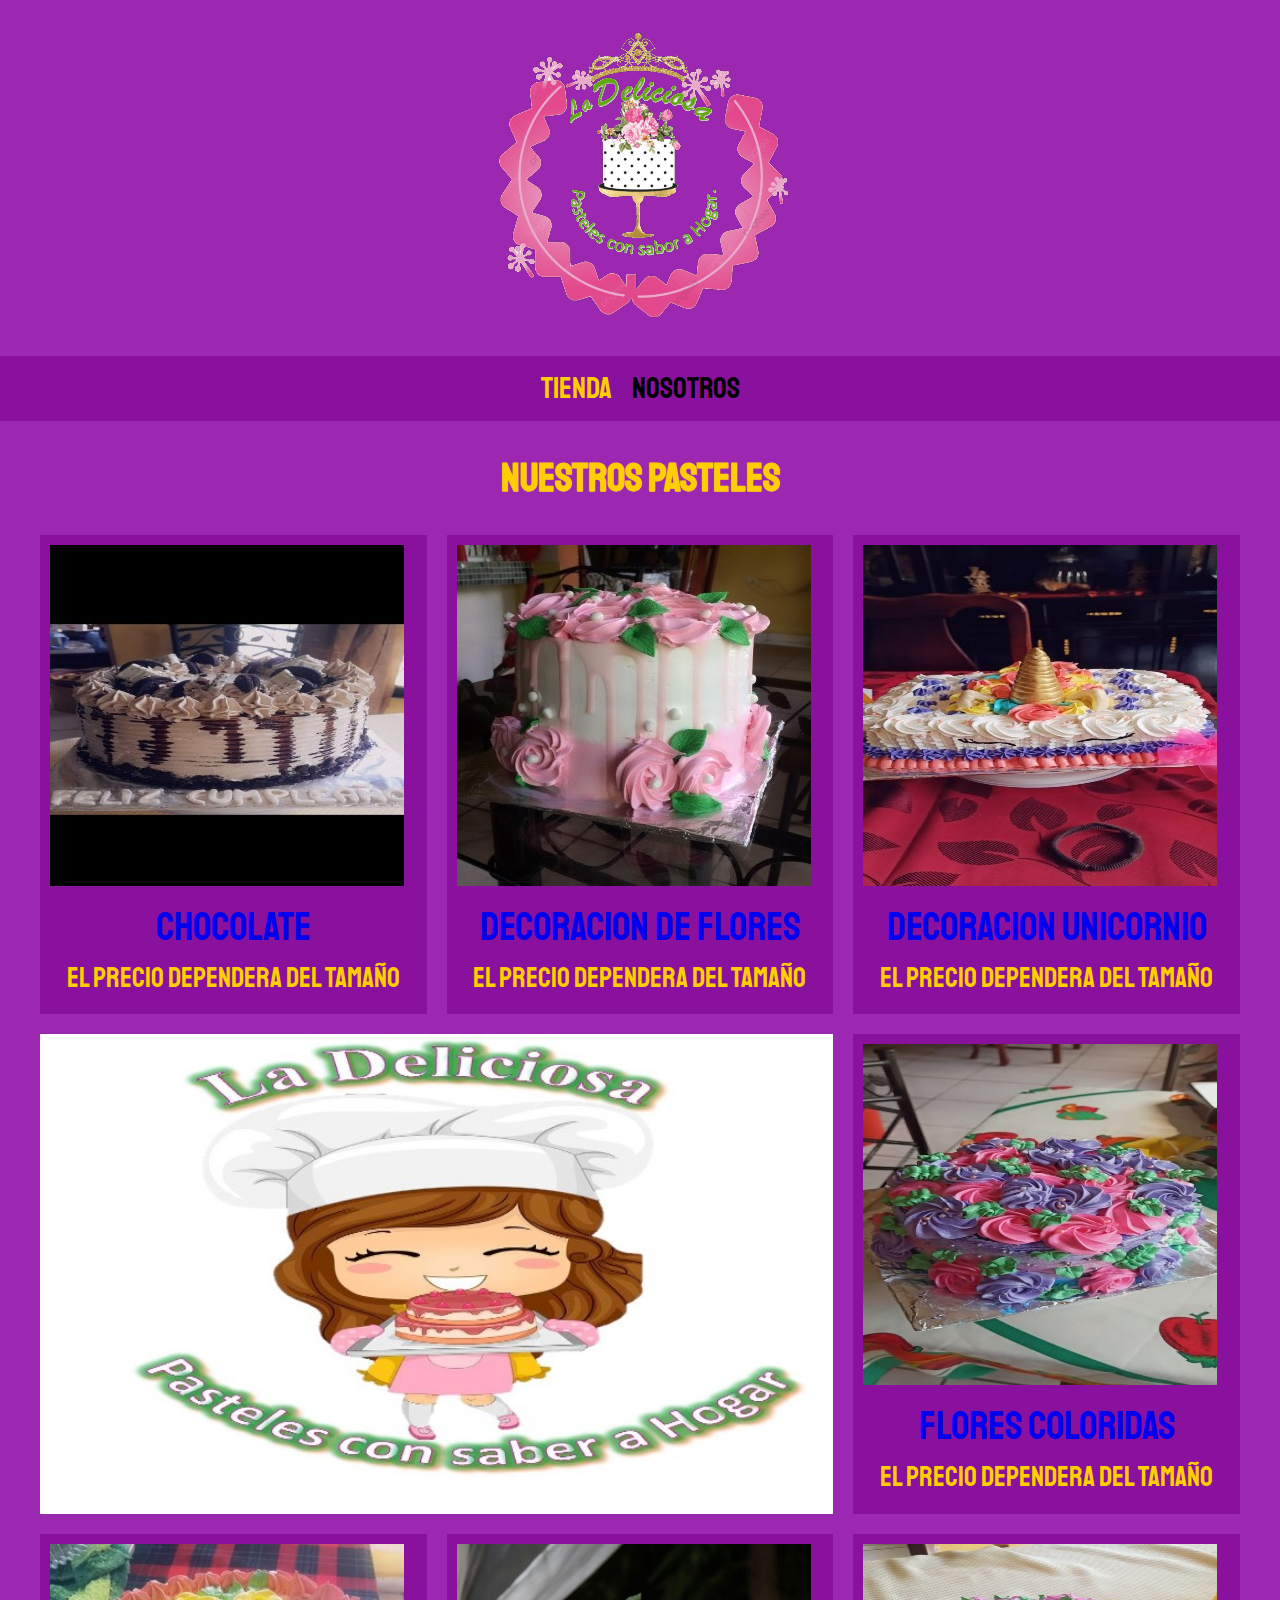
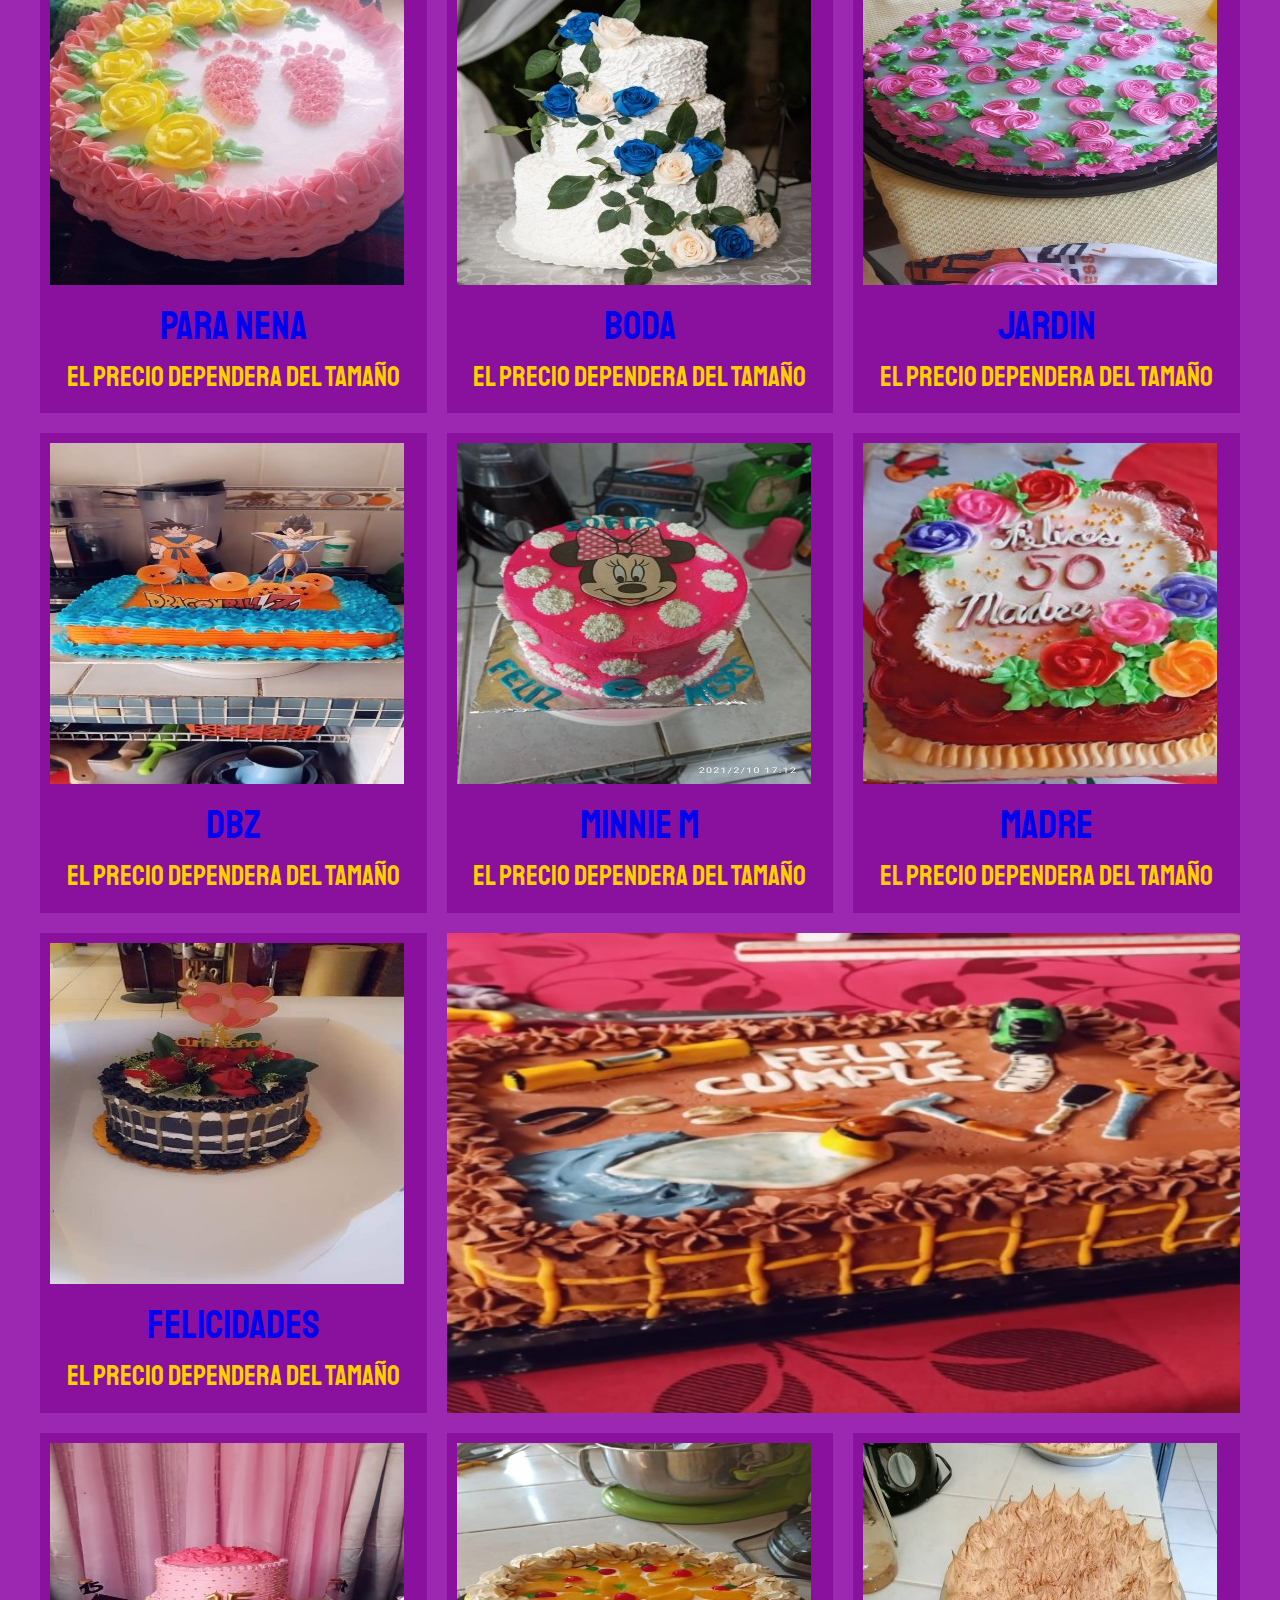
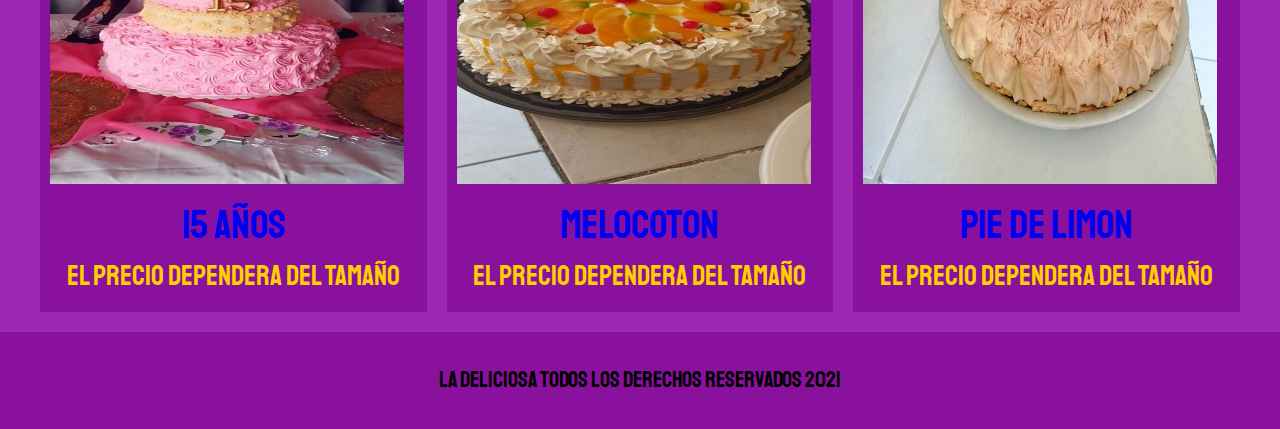
<file: FrontEndStore_inicio/index.html>
<!DOCTYPE html>
<html lang="en">
<head>
    <meta charset="UTF-8">
    <meta http-equiv="X-UA-Compatible" content="IE=edge">
    <meta name="viewport" content="width=device-width, initial-scale=1.0">
    <title>La Deliciosa</title>
    <link rel="preconnect" href="https://fonts.gstatic.com">
    <link href="https://fonts.googleapis.com/css2?family=Staatliches&display=swap" rel="stylesheet">
    <link rel="stylesheet" href="css/normalize.css">
    <link rel="stylesheet" href="css/style.css">
</head>
<body>
    <header class="header">
        <!--Logotipo de la pagina-->
        <a href="index.html">
                <img class="header__logo" src="img/logo.png" alt="logotipo">
        </a>
    </header>
    <!--Navegacion-->
    <nav class="navegacion">
        <a class="navegacion__enlace navegacion__enlace--activo" href="index.html">Tienda</a>
        <a class="navegacion__enlace" href="nosotros.html">Nosotros</a>
    </nav>
    <main class="contenedor">
        <h1>
          Nuestros Pasteles  
        </h1>
        <div class="grid">
            <div class="pasteles">
                <a href="pasteles.html">
                    <img class="pasteles__imagen" src="img/1.jpg" alt="Pastel">
                    <div class="pasteles__informacion">
                        <p class="pasteles__nombre">Chocolate</p>
                        <p class="pasteles__precio">El precio dependera del Tamaño</p>
                    </div>
                </a>
            </div> <!--Este es el final d ela clase de pasteles-->
            <div class="pasteles">
                <a href="pasteles.html">
                    <img class="pasteles__imagen" src="img/2.jpg" alt="Pastel">
                    <div class="pasteles__informacion">
                        <p class="pasteles__nombre">Decoracion De Flores</p>
                        <p class="pasteles__precio">El precio dependera del Tamaño</p>
                    </div>
                </a>
            </div> <!--Este es el final d ela clase de pasteles-->
            <div class="pasteles">
                <a href="pasteles.html">
                    <img class="pasteles__imagen" src="img/3.jpg" alt="Pastel">
                    <div class="pasteles__informacion">
                        <p class="pasteles__nombre">Decoracion Unicornio</p>
                        <p class="pasteles__precio">El precio dependera del Tamaño</p>
                    </div>
                </a>
            </div> <!--Este es el final d ela clase de pasteles-->
            <div class="pasteles">
                <a href="pasteles.html">
                    <img class="pasteles__imagen" src="img/4.jpg" alt="Pastel">
                    <div class="pasteles__informacion">
                        <p class="pasteles__nombre">Flores Coloridas</p>
                        <p class="pasteles__precio">El precio dependera del Tamaño</p>
                    </div>
                </a>
            </div> <!--Este es el final d ela clase de pasteles-->
            <div class="pasteles">
                <a href="pasteles.html">
                    <img class="pasteles__imagen" src="img/5.jpg" alt="Pastel">
                    <div class="pasteles__informacion">
                        <p class="pasteles__nombre">Para Nena</p>
                        <p class="pasteles__precio">El precio dependera del Tamaño</p>
                    </div>
                </a>
            </div> <!--Este es el final d ela clase de pasteles-->
            <div class="pasteles">
                <a href="pasteles.html">
                    <img class="pasteles__imagen" src="img/6.jpg" alt="Pastel">
                    <div class="pasteles__informacion">
                        <p class="pasteles__nombre">Boda</p>
                        <p class="pasteles__precio">El precio dependera del Tamaño</p>
                    </div>
                </a>
            </div> <!--Este es el final d ela clase de pasteles-->
            <div class="pasteles">
                <a href="pasteles.html">
                    <img class="pasteles__imagen" src="img/7.jpg" alt="Pastel">
                    <div class="pasteles__informacion">
                        <p class="pasteles__nombre">Jardin</p>
                        <p class="pasteles__precio">El precio dependera del Tamaño</p>
                    </div>
                </a>
            </div> <!--Este es el final d ela clase de pasteles-->
            <div class="pasteles">
                <a href="pasteles.html">
                    <img class="pasteles__imagen" src="img/8.jpg" alt="Pastel">
                    <div class="pasteles__informacion">
                        <p class="pasteles__nombre">DBZ</p>
                        <p class="pasteles__precio">El precio dependera del Tamaño</p>
                    </div>
                </a>
            </div> <!--Este es el final d ela clase de pasteles-->
            <div class="pasteles">
                <a href="pasteles.html">
                    <img class="pasteles__imagen" src="img/9.jpg" alt="Pastel">
                    <div class="pasteles__informacion">
                        <p class="pasteles__nombre">Minnie M</p>
                        <p class="pasteles__precio">El precio dependera del Tamaño</p>
                    </div>
                </a>
            </div> <!--Este es el final d ela clase de pasteles-->
            <div class="pasteles">
                <a href="pasteles.html">
                    <img class="pasteles__imagen" src="img/10.jpg" alt="Pastel">
                    <div class="pasteles__informacion">
                        <p class="pasteles__nombre">Madre</p>
                        <p class="pasteles__precio">El precio dependera del Tamaño</p>
                    </div>
                </a>
            </div> <!--Este es el final d ela clase de pasteles-->
            <div class="pasteles">
                <a href="pasteles.html">
                    <img class="pasteles__imagen" src="img/11.jpg" alt="Pastel">
                    <div class="pasteles__informacion">
                        <p class="pasteles__nombre">Felicidades</p>
                        <p class="pasteles__precio">El precio dependera del Tamaño</p>
                    </div>
                </a>
            </div> <!--Este es el final d ela clase de pasteles-->
            <div class="pasteles">
                <a href="pasteles.html">
                    <img class="pasteles__imagen" src="img/12.jpg" alt="Pastel">
                    <div class="pasteles__informacion">
                        <p class="pasteles__nombre">15 Años </p>
                        <p class="pasteles__precio">El precio dependera del Tamaño</p>
                    </div>
                </a>
            </div> <!--Este es el final d ela clase de pasteles-->
            <div class="pasteles">
                <a href="pasteles.html">
                    <img class="pasteles__imagen" src="img/13.jpg" alt="Pastel">
                    <div class="pasteles__informacion">
                        <p class="pasteles__nombre">Melocoton</p>
                        <p class="pasteles__precio">El precio dependera del Tamaño</p>
                    </div>
                </a>
            </div> <!--Este es el final d ela clase de pasteles-->
            <div class="pasteles">
                <a href="pasteles.html">
                    <img class="pasteles__imagen" src="img/14.jpg" alt="Pastel">
                    <div class="pasteles__informacion">
                        <p class="pasteles__nombre">Pie de Limon</p>
                        <p class="pasteles__precio">El precio dependera del Tamaño</p>
                    </div>
                </a>
            </div> <!--Este es el final d ela clase de pasteles-->

            <div class="grafico grafico--pasteles"></div>
            <div class="grafico grafico--node"></div>
        </div>
        
    </main>

    <footer class="footer">
        <p class="footer__texto">La Deliciosa Todos los derechos reservados 2021</p>
    </footer>

</body>
</html>
</file>
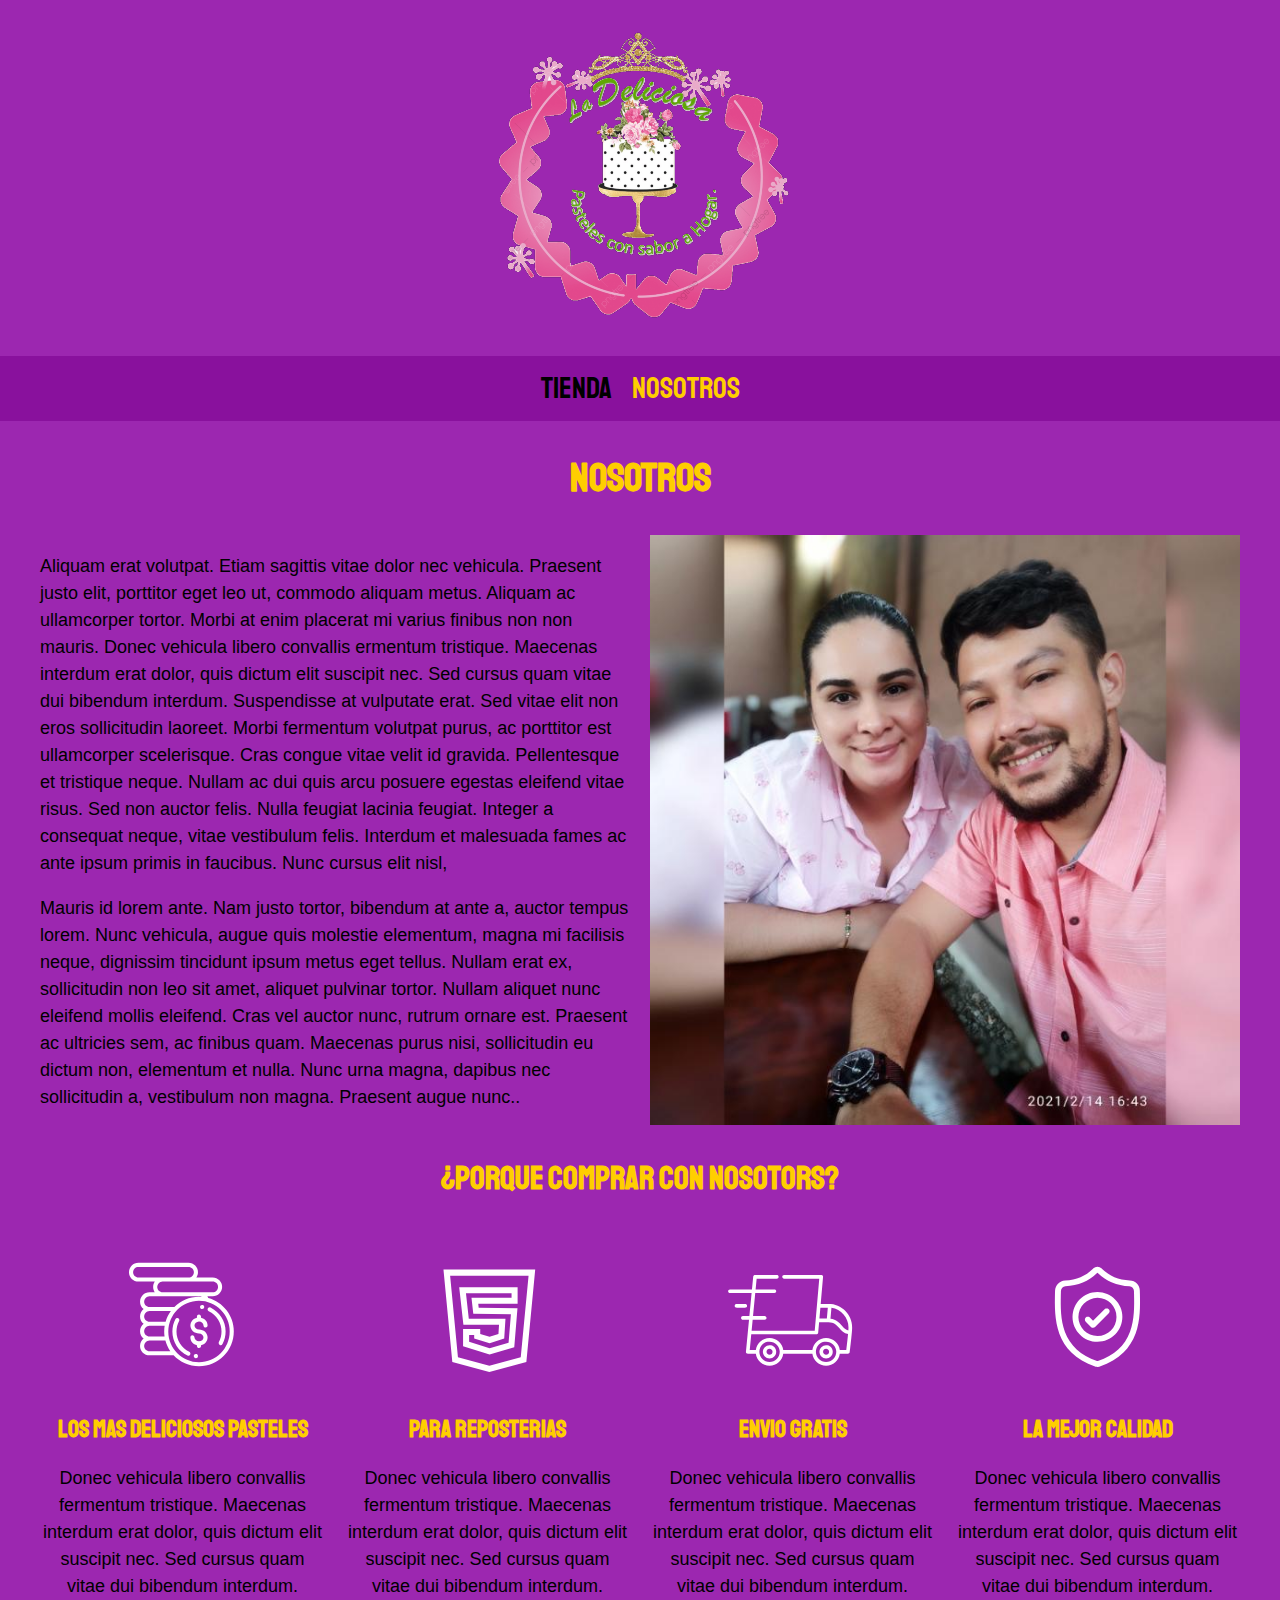
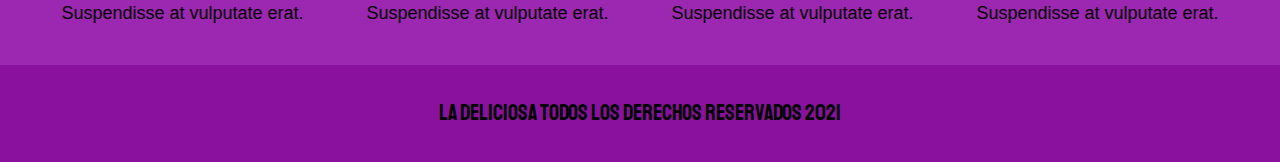
<file: FrontEndStore_inicio/nosotros.html>
<!DOCTYPE html>
<html lang="en">
<head>
    <meta charset="UTF-8">
    <meta http-equiv="X-UA-Compatible" content="IE=edge">
    <meta name="viewport" content="width=device-width, initial-scale=1.0">
    <title>La Deliciosa</title>
    <link rel="preconnect" href="https://fonts.gstatic.com">
    <link href="https://fonts.googleapis.com/css2?family=Staatliches&display=swap" rel="stylesheet">
    <link rel="stylesheet" href="css/normalize.css">
    <link rel="stylesheet" href="css/style.css">
</head>
<body>
    <header class="header">
        <!--Logotipo de la pagina-->
        <a href="index.html">
                <img class="header__logo" src="img/logo.png" alt="logotipo">
        </a>
    </header>
    <!--Navegacion-->
    <nav class="navegacion">
        <a class="navegacion__enlace " href="index.html">Tienda</a>
        <a class="navegacion__enlace navegacion__enlace--activo" href="nosotros.html">Nosotros</a>
    </nav>
    <main class="contenedor">
        <h1> Nosotros</h1>
        <div class="nosotros">
        <div class="nosotros__contenido">
             <p>Aliquam erat volutpat. Etiam sagittis vitae dolor nec vehicula. Praesent justo elit, 
                porttitor eget leo ut, commodo aliquam metus. Aliquam ac ullamcorper tortor. 
                Morbi at enim placerat mi varius finibus non non mauris. Donec vehicula libero convallis 
                ermentum tristique. Maecenas interdum erat dolor, quis dictum elit suscipit nec. 
                Sed cursus quam vitae dui bibendum interdum. Suspendisse at vulputate erat. 
                Sed vitae elit non eros sollicitudin laoreet. Morbi fermentum volutpat purus, 
                ac porttitor est ullamcorper scelerisque. Cras congue vitae velit id gravida.
                Pellentesque et tristique neque. Nullam ac dui quis arcu posuere egestas eleifend vitae risus. 
                Sed non auctor felis. Nulla feugiat lacinia feugiat. Integer a consequat neque, vitae vestibulum 
                felis. Interdum et malesuada fames ac ante ipsum primis in faucibus. Nunc cursus elit nisl, 
            </p>
            <p>
                Mauris id lorem ante. Nam justo tortor, bibendum at ante a, auctor tempus lorem. Nunc vehicula, 
                augue quis molestie elementum, magna mi facilisis neque, dignissim tincidunt ipsum metus eget tellus. 
                Nullam erat ex, sollicitudin non leo sit amet, aliquet pulvinar tortor. Nullam aliquet nunc eleifend 
                mollis eleifend. Cras vel auctor nunc, rutrum ornare est. Praesent ac ultricies sem, ac finibus quam. 
                Maecenas purus nisi, sollicitudin eu dictum non, elementum et nulla. Nunc urna magna, dapibus nec 
                sollicitudin a, vestibulum non magna. Praesent augue nunc..
            </p>
           
           
        </div>
         <img class="nosotros__imagen" src="img/joyce.jpeg" alt="imagen nosotros">
        </div>

    </main>

    <section class="contenedor comprar">
        <h2 class="comprar__titulo">¿Porque comprar con nosotors?</h2>

        <div class="bloques">
            <div class="bloque">
                <img class="bloque__imagen" src="img/icono_1.png" alt="porque comprar">
                <h3 class="bloque__titulo">Los mas Deliciosos Pasteles</h3>
                <p>Donec vehicula libero convallis fermentum tristique. Maecenas interdum erat dolor, 
                    quis dictum elit suscipit nec. Sed cursus quam vitae dui bibendum interdum. 
                    Suspendisse at vulputate erat.</p>
            </div><!--este es un bloque-->

            <div class="bloque">
                <img class="bloque__imagen" src="img/icono_2.png" alt="porque comprar">
                <h3 class="bloque__titulo">Para Reposterias</h3>
                <p>Donec vehicula libero convallis fermentum tristique. Maecenas interdum erat dolor, 
                    quis dictum elit suscipit nec. Sed cursus quam vitae dui bibendum interdum. 
                    Suspendisse at vulputate erat.</p>
            </div><!--este es un bloque-->

            <div class="bloque">
                <img class="bloque__imagen" src="img/icono_3.png" alt="porque comprar">
                <h3 class="bloque__titulo">Envio Gratis</h3>
                <p>Donec vehicula libero convallis fermentum tristique. Maecenas interdum erat dolor, 
                    quis dictum elit suscipit nec. Sed cursus quam vitae dui bibendum interdum. 
                    Suspendisse at vulputate erat.</p>
            </div><!--este es un bloque-->

            <div class="bloque">
                <img class="bloque__imagen" src="img/icono_4.png" alt="porque comprar">
                <h3 class="bloque__titulo">La Mejor Calidad</h3>
                <p>Donec vehicula libero convallis fermentum tristique. Maecenas interdum erat dolor, 
                    quis dictum elit suscipit nec. Sed cursus quam vitae dui bibendum interdum. 
                    Suspendisse at vulputate erat.</p>
            </div><!--este es un bloque-->

        </div><!--este son bloques-->
    </section>

    <footer class="footer">
        <p class="footer__texto">La Deliciosa Todos los derechos reservados 2021</p>
    </footer>

</body>
</html>
</file>
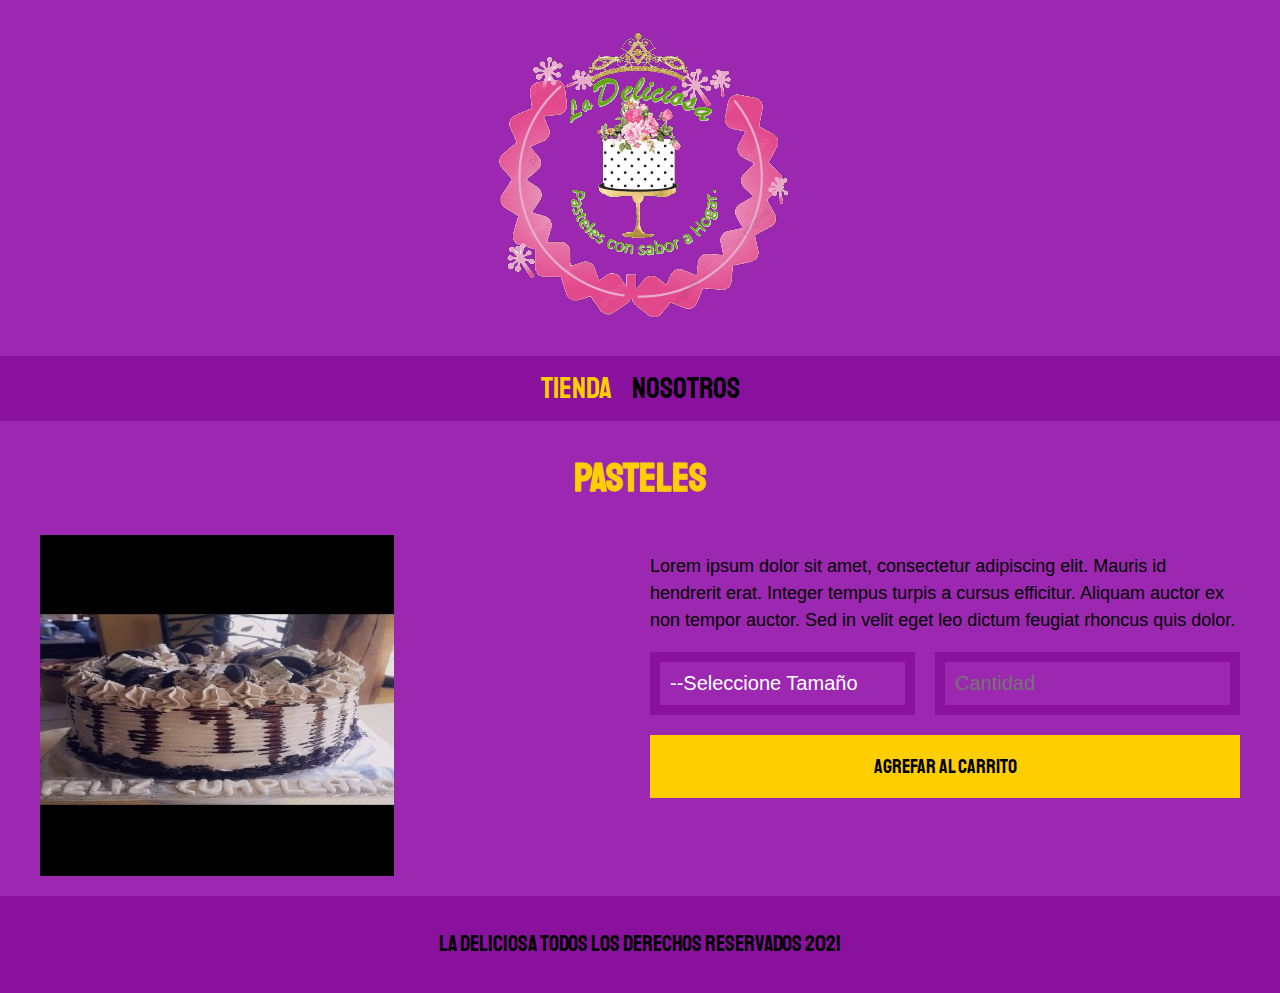
<file: FrontEndStore_inicio/pasteles.html>
<!DOCTYPE html>
<html lang="en">
<head>
    <meta charset="UTF-8">
    <meta http-equiv="X-UA-Compatible" content="IE=edge">
    <meta name="viewport" content="width=device-width, initial-scale=1.0">
    <title>La Deliciosa</title>
    <link rel="preconnect" href="https://fonts.gstatic.com">
    <link href="https://fonts.googleapis.com/css2?family=Staatliches&display=swap" rel="stylesheet">
    <link rel="stylesheet" href="css/normalize.css">
    <link rel="stylesheet" href="css/style.css">
</head>
<body>
    <header class="header">
        <!--Logotipo de la pagina-->
        <a href="index.html">
                <img class="header__logo" src="img/logo.png" alt="logotipo">
        </a>
    </header>
    <!--Navegacion-->
    <nav class="navegacion">
        <a class="navegacion__enlace navegacion__enlace--activo" href="index.html">Tienda</a>
        <a class="navegacion__enlace" href="nosotros.html">Nosotros</a>
    </nav>
    <main class="contenedor">
        <h1> Pasteles  </h1>
        
        <div class="pasteless">
            <img class="pasteless__imagen" src="img/1.jpg" alt="imagen del pastel">
            
            <div class="pasteless__contenido">
                <p>Lorem ipsum dolor sit amet, consectetur adipiscing elit. 
                    Mauris id hendrerit erat. Integer tempus turpis a cursus 
                    efficitur. Aliquam auctor ex non tempor auctor. Sed in 
                    velit eget leo dictum feugiat rhoncus quis dolor.</p>
                   
                    <form class="formulario">
                        <select class="formulario__campo">
                            <option disabled selected>--Seleccione Tamaño</option>
                            <option>Pequeño</option>
                            <option>Mediano</option>
                            <option>Grande</option>
                        </select>
                        <input class="formulario__campo" type="number" placeholder="Cantidad" min="1">
                        <input class="formulario__submit" type="submit" value="Agrefar al carrito">
                    </form>

            </div>

        </div>

    </main>

    <footer class="footer">
        <p class="footer__texto">La Deliciosa Todos los derechos reservados 2021</p>
    </footer>

</body>
</html>
</file>
<file: FrontEndStore_inicio/css/style.css>
/*Valores para reutilizar en todo el diseño de la pagina web*/
:root{
    --primario: #9C27B0;
    --primarioOscuro: #89119D;
    --secundario: #FFCE00;
    --secundarioOscuro: rgb(233, 187, 2);
    --blanco: #FFF;
    --negro: #000; 

    --fuenteprincipal: 'Staatliches', cursive;  
}
/**/
html {
    box-sizing: border-box;
    font-size: 62.5%;
  }
  *, *:before, *:after {
    box-sizing: inherit;
  }
  /*globales*/
body{
      background-color: var(--primario); /*Color de fondo*/
      font-size: 1.6rem;
      line-height: 1.5; /*interlineado*/
  }
  /*Parrafos*/
  p{
      font-size: 1.8rem;
      font-family: Arial, Helvetica, sans-serif; /*estilo de la letra*/
      color: var(--letras);
  }  
  /*Enlaces*/
  a{
      text-decoration: none; /*quitar interlineado*/
  }
  /*Imagenes*/
  img{
     max-width: 100%;
  }
  /*Contenedor*/
  .contenedor{
      max-width: 120rem;
      margin: 0 auto;
  }
  /*HTextos*/
  h1, h2, h3{
      text-align: center;
      color: var(--secundario);
      font-family: var(--fuenteprincipal);
  }
  h1{
    font-size: 4rem;
  }
  h2{
    font-size: 3.2rem;
  }
  h3{
    font-size: 2.4rem;
  }
  /*header*/
  .header{
    display: flex;
    justify-content: center;

  }
  .header__logo{
   margin: 3rem 0%; 
  }  
  /*footer*/
  .footer{
    background-color: var(--primarioOscuro);
    padding: 1rem 0;
    margin-top: 2rem;
  }
  .footer__texto{
    text-align: center;
    font-family: var(--fuenteprincipal);
    font-size: 2.2rem;
  }
  /*navegacion*/
  .navegacion{
    background-color: var(--primarioOscuro);
    padding: 1rem 0;
    display: flex;
    justify-content: center;
   gap: 2rem; /*separacion forma nueva*/
  }
  .navegacion__enlace{
    font-family: var(--fuenteprincipal);
    color: var(--letras);
    font-size: 3rem;  
  }
  .navegacion__enlace--activo,
  .navegacion__enlace:hover{
    color: var(--secundario);
  }
  /*Grid*/
  .grid {
    display: grid;
    grid-template-columns: repeat(2, 1fr);
    gap: 2rem;
  }
  @media (min-width: 768px) {
    .grid {
      grid-template-columns: repeat(3, 1fr);
    };
       
  }
  /*Pasteles*/
  .pasteles{
    background-color: var(--primarioOscuro);
    padding: 1rem;
  }
  .pasteles__informacion{

  }
  .pasteles__nombre{
    font-size: 4rem;

  }
  .pasteles__precio{
    font-size: 2.8rem;
    color: var(--secundario);
  }
  .pasteles__nombre,
  .pasteles__precio{
    font-family: var(--fuenteprincipal);
    margin: 1rem 0;
    text-align: center;
    line-height: 1.2;
  }
  /*Graficos*/
  .grafico{
    min-height: 30rem;
    background-repeat: no-repeat;
    background-size: cover;
    grid-column: 1/3;
  }
  .grafico--pasteles{
    grid-row: 2 / 3;
    background-image: url(../img/grafico1.jpg);
  }
  .grafico--node{
    background-image: url(../img/grafico2.jpg);
    grid-row: 8/9;
  }
  @media (min-width: 768px) {
      .grafico--node{
    grid-row: 5/6;
    grid-column: 2/ 4;
     } 
  } 
/*Nosotoros*/
  .nosotros{
        display: grid;
        grid-template-rows: repeat(2, auto);
  }
@media (min-width: 768px) {
    .nosotros{
      grid-template-columns: repeat(2, 1fr);
      column-gap: 2rem;
  } 
}
  .nosotros__imagen{
    grid-row: 1/2;
  }
  @media (min-width: 768px) {
       .nosotros__imagen{
         grid-column: 2/3;
       }
  }
  /*Bloques*/
  .bloques{
    display: grid;
    grid-template-columns: repeat(2, 1fr);
    gap: 2rem;
  }
  @media (min-width: 768px) {
       .bloques{
         grid-template-columns: repeat(4, 1fr);
       }
  }
  .bloque{
    text-align: center;
  }
  .bloque__titulo{
    margin: 0%;
  }
  /*Pagina de PASTELES*/
  @media (min-width: 768px) {
    .pasteless{
      display: grid;
      grid-template-columns: repeat(2, 1fr);
      column-gap: 2rem;
    } 
  }
  /*Formulario*/
  .formulario{
    display: grid;
    grid-template-columns: repeat(2, 1fr);
    gap: 2rem;

  }
  .formulario__campo{
    border-color: var(--primarioOscuro);
    border-width: 1rem;
    border-style: solid;
    background-color: transparent;
    color: var(--blanco);
    font-size: 2rem;
    font-family: Arial, Helvetica, sans-serif;
    padding: 1rem;
    appearance: none;
    /*border: 1rem solid var(--primarioOscuro); 
    hace lo mismo en una sola linea, primero el tamaño, luego el estilo y por ultimo el color
    */
  }
  .formulario__submit{
    background-color: var(--secundario);
    border: none;
    font-size: 2rem;
    font-family: var(--fuenteprincipal);
    padding: 2rem;
    transition: background-color .3s ease;
    grid-column: 1/3;
  }
  .formulario__submit:hover{
    cursor: pointer;
    background-color: var(--secundarioOscuro);

  }
</file>
